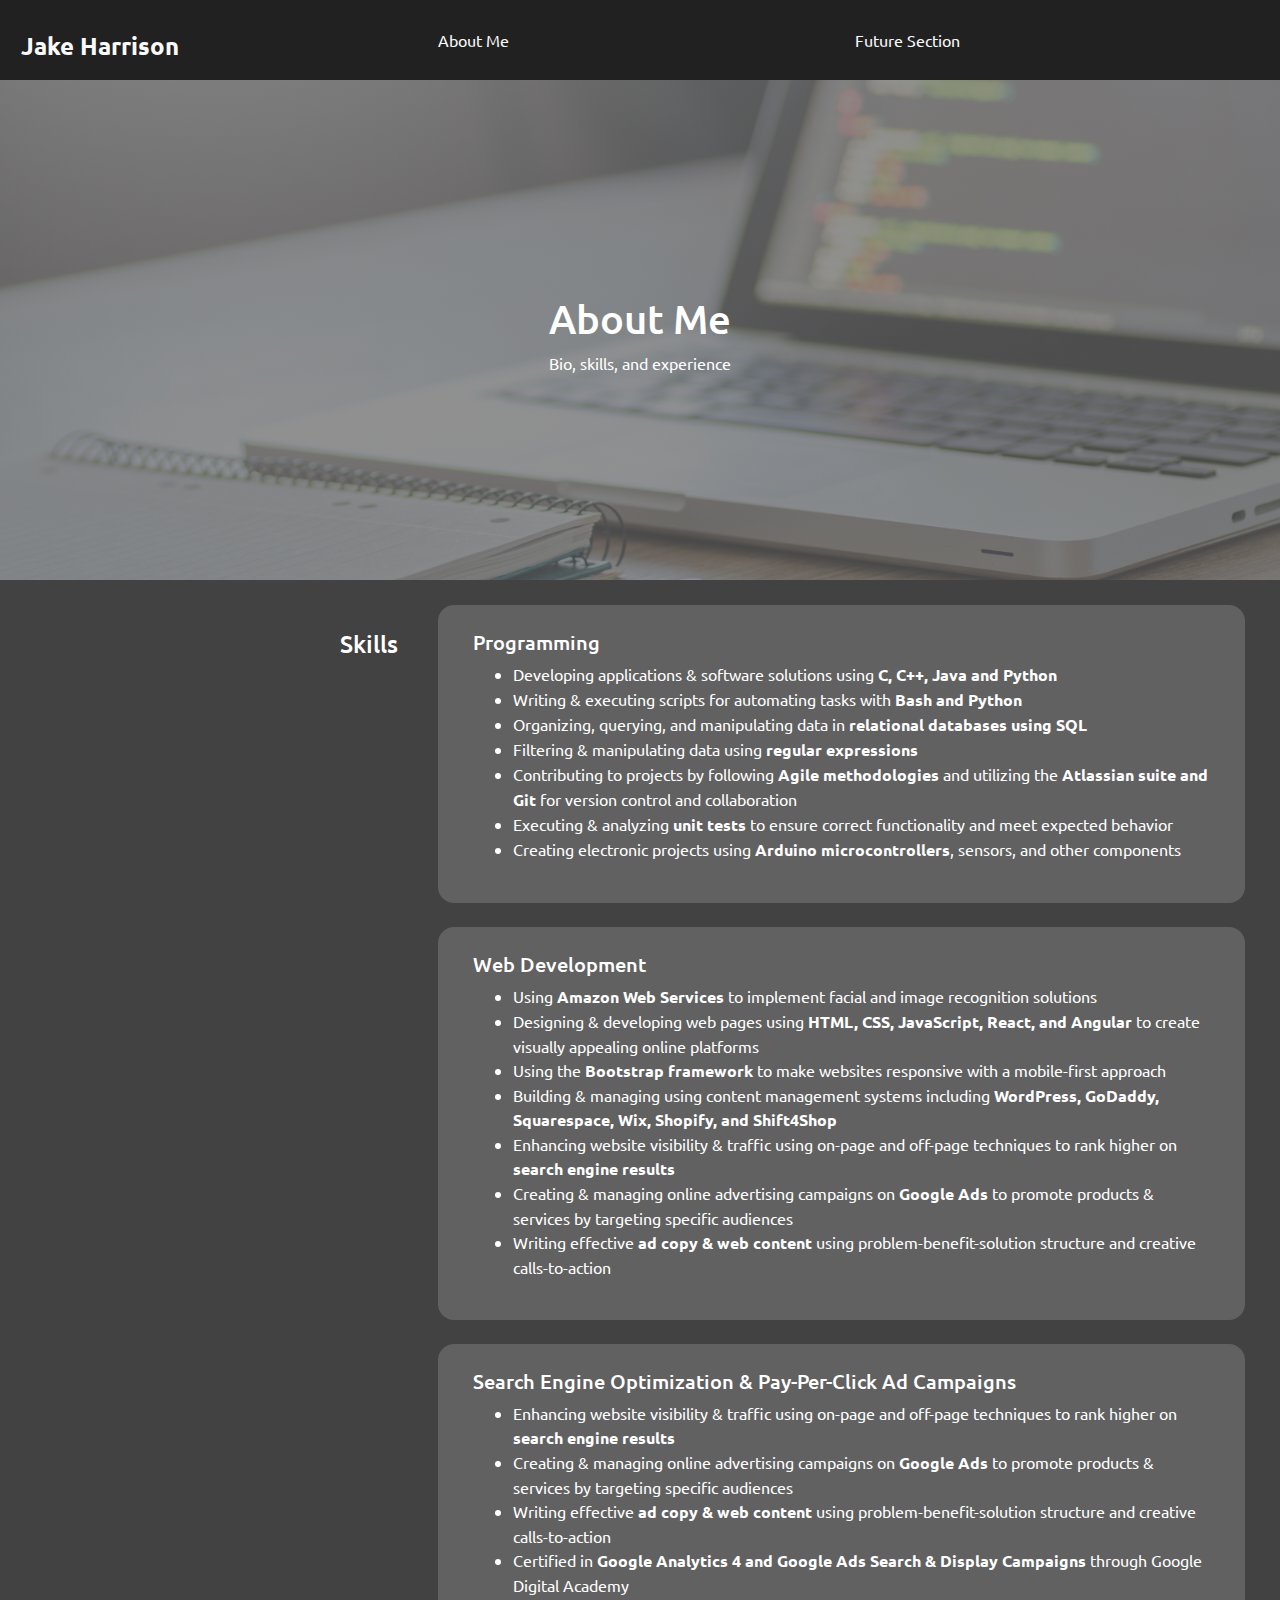
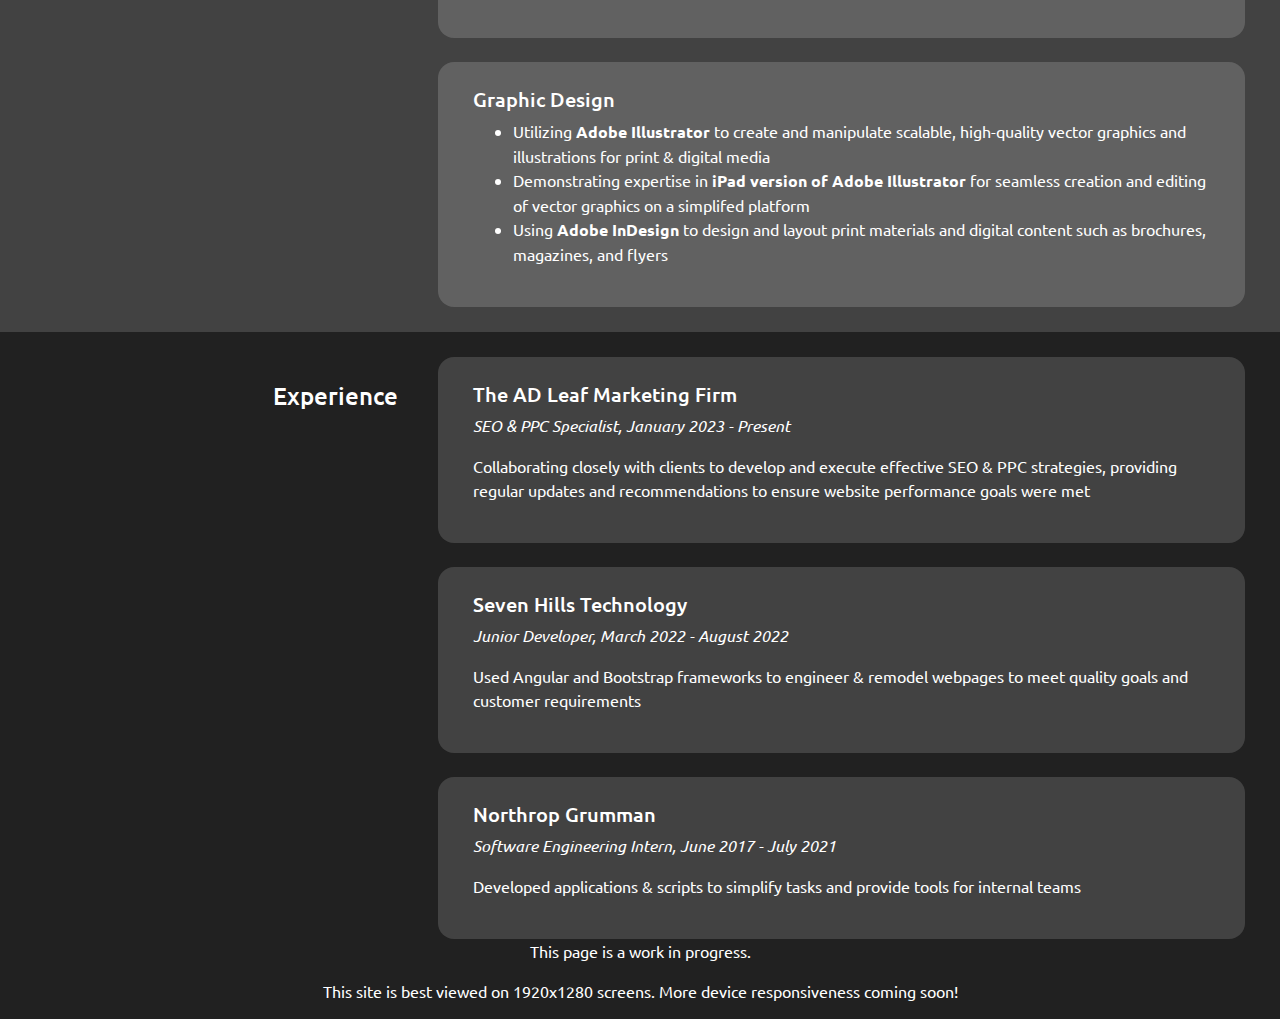
<file: about-me/index.html>
<html>
    <head>
        <meta charset="utf-8">
        <meta name="viewport" content="width=device-width, initial-scale=1, shrink-to-fit=no">
        
        <title>About Me | Jake Harrison</title>
        <meta name="description" content="Welcome to my web developer portfolio."> 
        <meta name="keywords" content="web developer in melbourne fl">
        <link rel="stylesheet" type="text/css" href="styles.css" /> 

         <!-- Bootstrap CSS -->
        <link rel="stylesheet" href="https://cdn.jsdelivr.net/npm/bootstrap@4.3.1/dist/css/bootstrap.min.css" integrity="sha384-ggOyR0iXCbMQv3Xipma34MD+dH/1fQ784/j6cY/iJTQUOhcWr7x9JvoRxT2MZw1T" crossorigin="anonymous">

        <!-- Google Fonts-->
        <link rel="preconnect" href="https://fonts.googleapis.com">
        <link rel="preconnect" href="https://fonts.gstatic.com" crossorigin>
        <link href="https://fonts.googleapis.com/css2?family=Ubuntu:wght@400;700&display=swap" rel="stylesheet">

        <!-- Google Material Icons -->
        <link rel="stylesheet" href="https://fonts.googleapis.com/css2?family=Material+Symbols+Outlined:opsz,wght,FILL,GRAD@48,400,0,0" />

        <meta name="google-site-verification" content="B8No4UEW2XaaMeHWZnYMtzfhQa1BjhEiyhkkc2dA4Vc"/>
        <!-- Google tag (gtag.js) -->
        <script async src="https://www.googletagmanager.com/gtag/js?id=G-JRLFF5EXN4"></script>
        <script>
        window.dataLayer = window.dataLayer || [];
        function gtag(){dataLayer.push(arguments);}
        gtag('js', new Date());

        gtag('config', 'G-JRLFF5EXN4');
        </script>

    </head>

    <body>
        <section class="navBar">
            <div class="row navRow">
                <div class="navLogo col-4">
                    <a href="../index.html">Jake Harrison</a>
                </div>
                <div class="navButton col-4">
                    <a href="about-me">About Me</a>
                </div>
                <div class="navButton col-4">
                    Future Section
                </div>
            </div>
        </section>

        <section class="hero-section">
            <div class="hero-spacer">

            </div>
            <div class="row">
                <div class="col-12 hero-text">
                    <h1>About Me</h1>
                    <p>Bio, skills, and experience</p>
                </div>
            </div>
        </section>
        <section class="skills-section">
            <div class="row card-row" id="skills">
                <div class="col-4">
                    <h2 class="subheading">Skills</h2>
                </div>
                <div class="col-8">
                    <div class="row skills-card" id="programming-skills">
                        <div class="col-12 card-text">
                            <h3 class="subheading-2" >Programming</h3>
                            <ul>
                                <li>Developing applications & software solutions using <strong>C, C++, Java and Python</strong></li>
                                <li>Writing & executing scripts for automating tasks with <strong>Bash and Python</strong></li>
                                <li>Organizing, querying, and manipulating data in <strong>relational databases using SQL</strong></li>
                                <li>Filtering & manipulating data using <strong>regular expressions</strong></li>
                                <li>Contributing to projects by following <strong>Agile methodologies</strong> and utilizing the <strong>Atlassian suite and Git</strong> for version control and collaboration</li>
                                <li>Executing & analyzing <strong>unit tests</strong> to ensure correct functionality and meet expected behavior</li>
                                <li>Creating electronic projects using <strong>Arduino microcontrollers</strong>, sensors, and other components</li>
                            </ul>
                        </div>
                    </div>
                    <div class="row">
                        <div class="col-12">
                            <br>
                        </div>
                    </div>
                    <div class="row skills-card" id="web-dev-skills">
                        <div class="col-12 card-text">
                            <h3 class="subheading-2">Web Development</h3>
                            <ul>
                                <li>Using <strong>Amazon Web Services</strong> to implement facial and image recognition solutions</li>
                                <li>Designing & developing web pages using <strong>HTML, CSS, JavaScript, React, and Angular</strong> to create visually appealing online platforms</li>
                                <li>Using the <strong>Bootstrap framework</strong> to make websites responsive with a mobile-first approach</li>
                                <li>Building & managing using content management systems including <strong>WordPress, GoDaddy, Squarespace, Wix, Shopify, and Shift4Shop</strong></li>
                                <li>Enhancing website visibility & traffic using on-page and off-page techniques to rank higher on <strong>search engine results</strong></li>
                                <li>Creating & managing online advertising campaigns on <strong>Google Ads</strong> to promote products & services by targeting specific audiences</li>
                                <li>Writing effective <strong>ad copy & web content</strong> using problem-benefit-solution structure and creative calls-to-action</li>
                            </ul>
                        </div>
                    </div>
                    <div class="row">
                        <div class="col-12">
                            <br>
                        </div>
                    </div>
                    <div class="row skills-card" id="seo-skills">
                        <div class="col-12 card-text">
                            <h3 class="subheading-2">Search Engine Optimization & Pay-Per-Click Ad Campaigns</h3>
                            <ul>
                                <li>Enhancing website visibility & traffic using on-page and off-page techniques to rank higher on <strong>search engine results</strong></li>
                                <li>Creating & managing online advertising campaigns on <strong>Google Ads</strong> to promote products & services by targeting specific audiences</li>
                                <li>Writing effective <strong>ad copy & web content</strong> using problem-benefit-solution structure and creative calls-to-action</li>
                                <li>Certified in <strong>Google Analytics 4 and Google Ads Search & Display Campaigns</strong> through Google Digital Academy</li>
                            </ul>
                        </div>
                    </div>
                    <div class="row">
                        <div class="col-12">
                            <br>
                        </div>
                    </div>
                    <div class="row skills-card" id="graphic-design-skills">
                        <div class="col-12 card-text">
                            <h3 class="subheading-2">Graphic Design</h3>
                            <ul>
                                <li>Utilizing <strong>Adobe Illustrator</strong> to create and manipulate scalable, high-quality vector graphics and illustrations for print & digital media</li>
                                <li>Demonstrating expertise in <strong> iPad version of Adobe Illustrator</strong> for seamless creation and editing of vector graphics on a simplifed platform</li>
                                <li>Using <strong>Adobe InDesign</strong> to design and layout print materials and digital content such as brochures, magazines, and flyers</li>
                            </ul>
                        </div>
                    </div>

                </div>
            </div>
            <div class="row card-row" id="experience">
                <div class="col-4">
                    <h2 class="subheading">Experience</h2>    
                </div>
                <div class="col-8">
                    <div class="row exp-card" id="tal-exp">
                        <div class="col-12 card-text">
                            <h3 class="subheading-2" >The AD Leaf Marketing Firm</h3>
                            <p><i>SEO & PPC Specialist, January 2023 - Present</i></p>
                            <p>Collaborating closely with clients to develop and execute effective SEO & PPC strategies, providing regular updates and recommendations to ensure website performance goals were met</p>
                        </div>
                    </div>
                    <div class="row">
                        <div class="col-12">
                            <br>
                        </div>
                    </div>
                    <div class="row exp-card" id="sht-exp">
                        <div class="col-12 card-text">
                            <h3 class="subheading-2">Seven Hills Technology</h3>
                            <p><i>Junior Developer, March 2022 - August 2022</i></p>
                            <p>Used Angular and Bootstrap frameworks to engineer & remodel webpages to meet quality goals and customer requirements</p>
                        </div>
                    </div>
                    <div class="row">
                        <div class="col-12">
                            <br>
                        </div>
                    </div>
                    <div class="row exp-card" id="ngc-exp">
                        <div class="col-12 card-text">
                            <h3 class="subheading-2">Northrop Grumman</h3>
                            <p><i>Software Engineering Intern, June 2017 - July 2021</i></p>
                            <p>Developed applications & scripts to simplify tasks and provide tools for internal teams</p>
                        </div>
                    </div>
                </div>
            </div>
        </section>
        
        <section class="coming-soon-section">
            <div class="row">
                <div class="col-12">
                    <p>This page is a work in progress.</p>
                    <p>This site is best viewed on 1920x1280 screens. More device responsiveness coming soon!</p>
                </div>
            </div>
        </section>
    </body>
</html>
</file>
<file: about-me/styles.css>
body{
    background-color: #424242!important;
    font-family: 'Ubuntu', sans-serif;
    color: #FAFAFA;
    scrollbar-color: dark;
    /* overflow: hidden; */
}
a{
    color: #FAFAFA!important;
}
.navBar{
    position:fixed;
    z-index:1;
    top:0;
    width:101%;
    height: 80px;
    background-color: #212121;
}
.navRow{
    width:100%;
    height: 54px;
    padding: 5px;
}
.navLogo{
    font-family: 'Ubuntu', sans-serif;
    font-size: 24px;
    font-weight: 700;
    color: #FAFAFA;
    text-align: left;
    padding: 10px 25px;
    margin: 0px;
}
.navButton{
    font-family: 'Ubuntu', sans-serif;
    color: #FAFAFA;
    padding: 10px 0px;
    text-align: left;
}
.hero-section{
    font-family: 'Ubuntu', sans-serif;
    width: 100%;
    height: 500px;
    background: linear-gradient(0deg, rgba(97, 97, 97, 0.7), rgba(97, 97, 97, 0.7)), url(images/pexels-lukas-574070.jpg);
    background-position: center;
    background-size: cover;
    background-repeat: no-repeat;
    margin: 0px;
    padding: 0px;
}
.hero-text{
    font-family: 'Ubuntu', sans-serif;
    color: #FFFFFF;
    text-align: center;
}
.hero-text.h1{
    font-weight: 700;
}
#hero-change-text {
    font-weight: 700;
}
#hero-change-text:after {
    content:"";
    animation: spin 25s linear infinite;
}
@keyframes spin {
    0%  { content:"programmer.";}
    10% { content:"developer.";}
    20% { content:"designer.";}
    30% { content:"problem solver.";}
    40% { content:"specialist.";}
    50% { content: "programmer.";}
    60% { content: "developer.";}
    70% { content: "designer.";}
    80% { content: "problem solver.";}
    90% { content: "specialist.";}
    100% { content:"programmer.";}
}
.hero-spacer{
    height: 215px;
}
.skills-section{
    background-color: #424242;
    /* height: 500px; */
}

#experience{
    padding-top: 25px;
    background-color: #212121;
}

.section-heading{
    font-family: 'Ubuntu', sans-serif;
    color: #FFFFFF;
    text-align: center;
    padding: 25px;
}
.subheading{
    font-family: 'Ubuntu', sans-serif;
    font-size: 24px!important;
    color: #FFFFFF;
    text-align: right;
    padding: 25px;
}
.subheading-2{
    font-family: 'Ubuntu', sans-serif;
    font-size: 20px!important;
    color: #FFFFFF;
    text-align: left;
    /* padding-bottom: 15px; */
}
.card-row{
    margin-top: 25px;
    padding: 0px 50px;
}
.skills-card{
    background-color: #616161;
    border-radius: 16px;
}
.exp-card{
    background-color: #424242;
    border-radius: 16px;
}
.card-icon{
    color: white;
    text-align: center;
    display:block!important;
    font-size: 150px!important;
}
.card-text{
    font-family: 'Ubuntu', sans-serif;
    color: #FFFFFF;
    text-align: left;
    padding: 25px 35px!important;
}
.coming-soon-section{
    font-family: 'Ubuntu', sans-serif;
    color: #FFFFFF;
    text-align: center;
    background-color: #212121;
}
</file>
